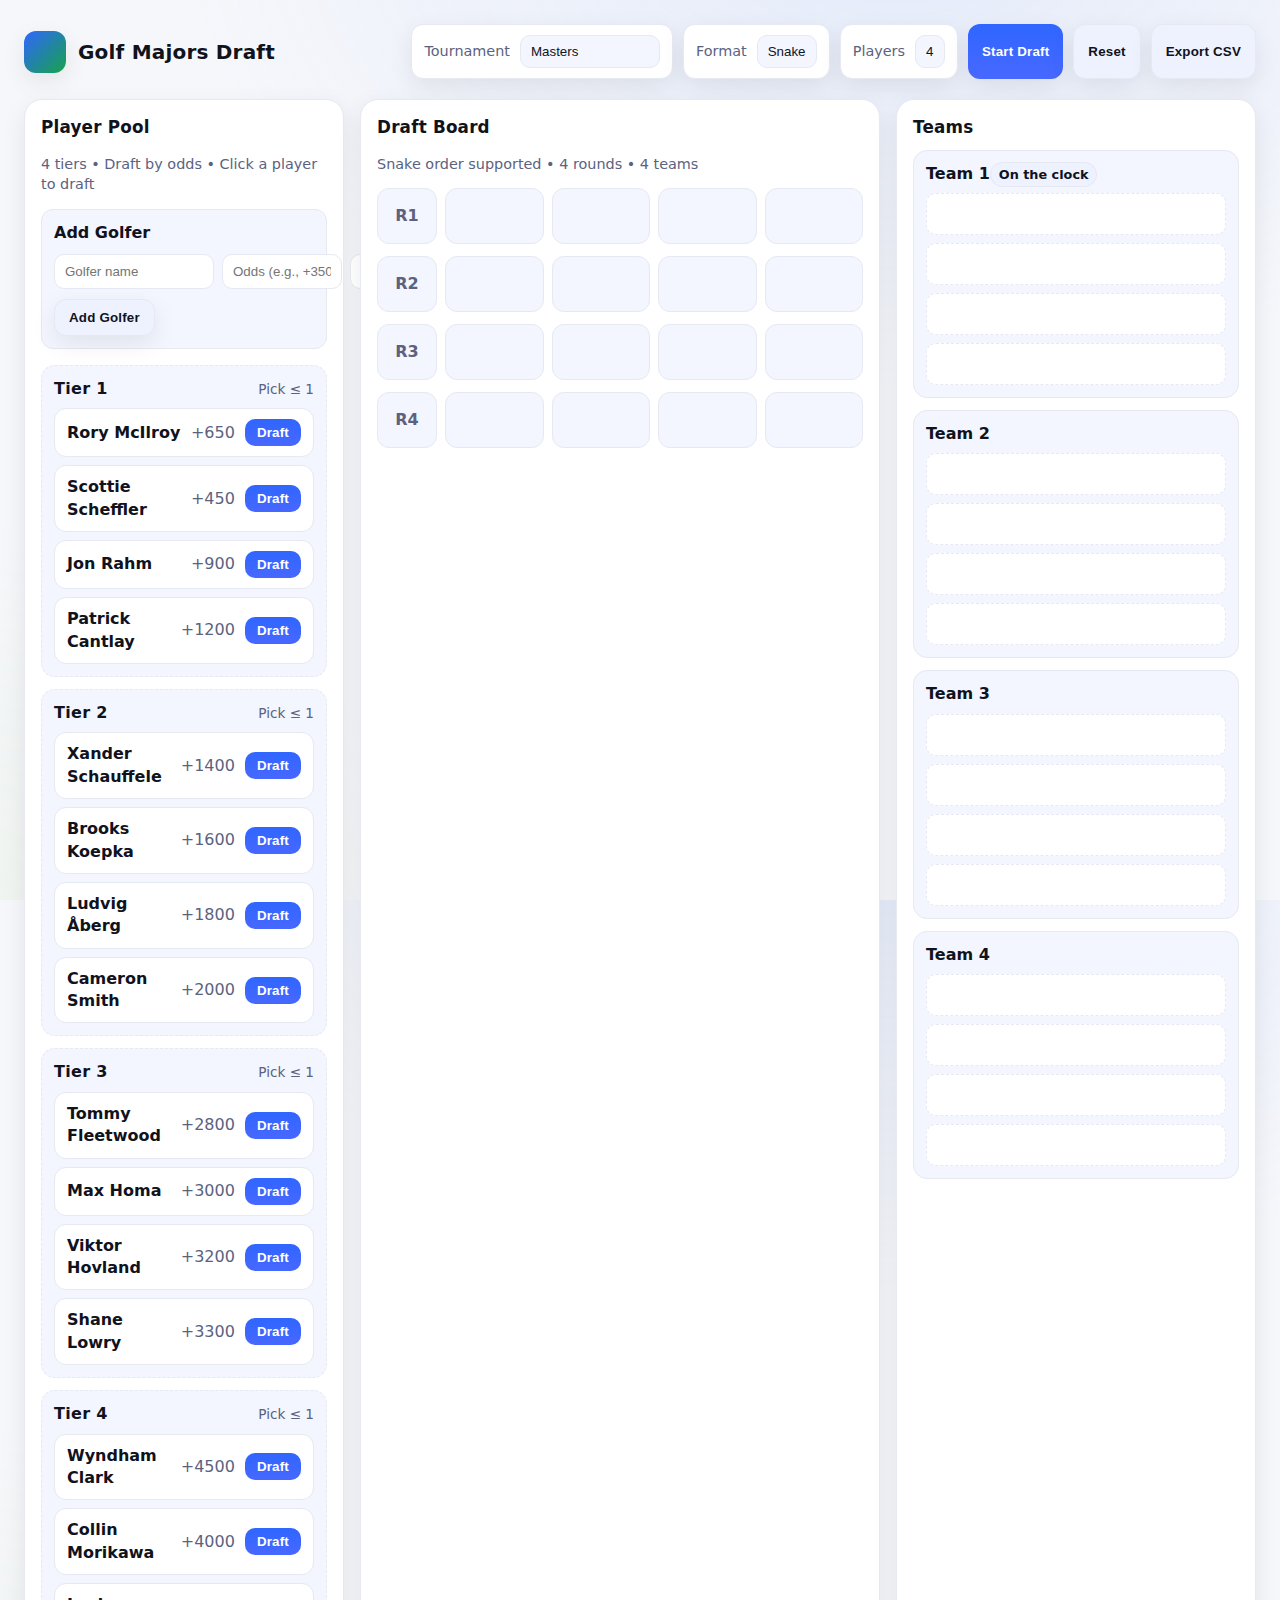
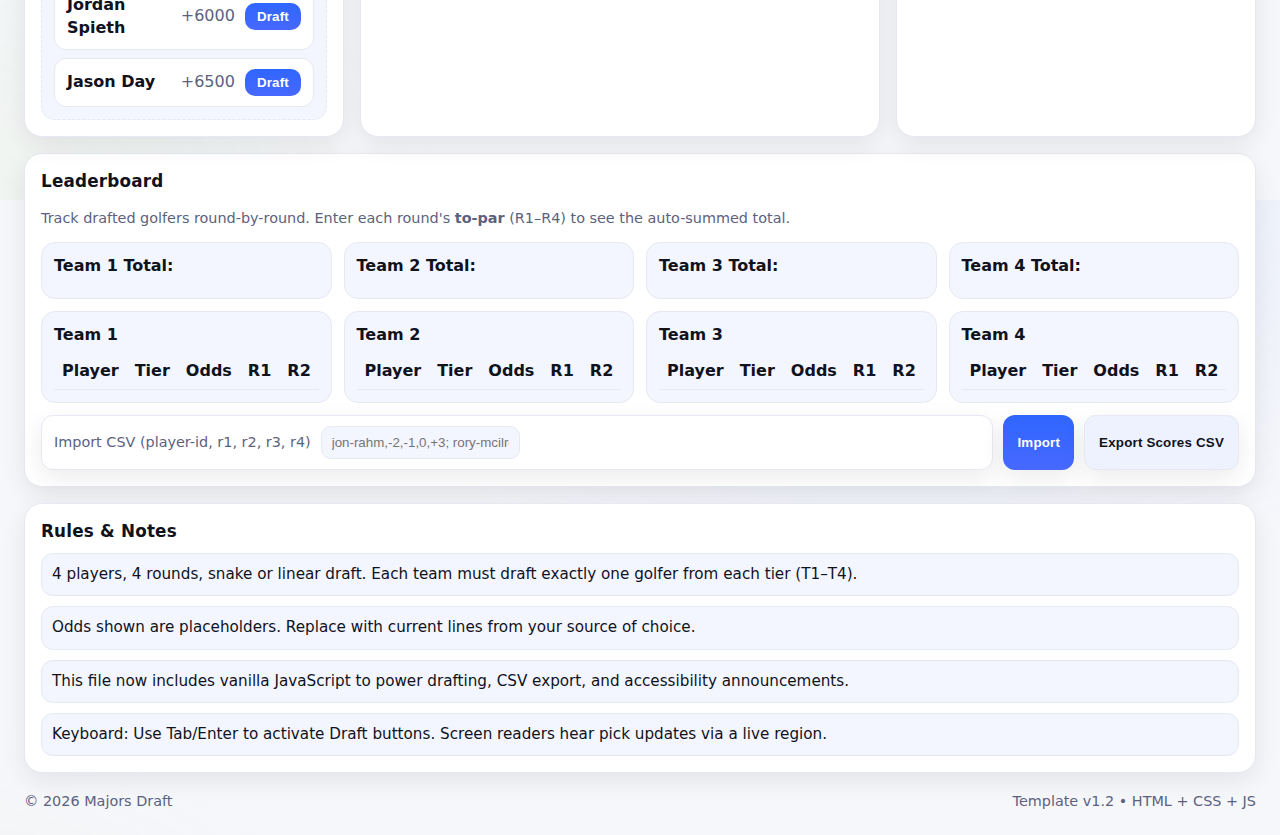
<file: Golf_Doc.html>
<!DOCTYPE html>
<html lang="en">
<head>
  <meta charset="utf-8" />
  <meta name="viewport" content="width=device-width, initial-scale=1" />
  <title>Golf Majors Draft</title>
  <style>
    /* ===== CSS Variables ===== */
    :root {
      --bg: #0b1020;
      --panel: #121733;
      --panel-2: #0f1430;
      --text: #f2f4ff;
      --muted: #a9b1d6;
      --accent: #7aa2f7;
      --accent-2: #9ece6a;
      --danger: #f7768e;
      --warning: #e0af68;
      --border: #232a4d;
      --chip: #1c2246;
      --shadow: 0 10px 30px rgba(0,0,0,.35);
      --radius: 18px;
    }
    @media (prefers-color-scheme: light) {
      :root{
        --bg:#f6f7fb; --panel:#ffffff; --panel-2:#f3f5ff; --text:#10121c; --muted:#5b6280; --accent:#2f66ff; --accent-2:#16a34a; --danger:#dc2626; --warning:#b45309; --border:#e6e8f2; --chip:#eef2ff; --shadow:0 8px 24px rgba(0,0,0,.08)
      }
    }

    /* ===== Base ===== */
    * { box-sizing: border-box; }
    html, body { height: 100%; }
    body {
      margin: 0;
      font-family: ui-sans-serif, system-ui, -apple-system, Segoe UI, Roboto, Helvetica, Arial, "Apple Color Emoji", "Segoe UI Emoji";
      background: radial-gradient(1200px 800px at 70% -10%, rgba(122,162,247,.15), transparent 60%),
                  radial-gradient(1000px 800px at -10% 110%, rgba(158,206,106,.10), transparent 60%),
                  var(--bg);
      color: var(--text);
      line-height: 1.4;
    }
    a { color: var(--accent); text-decoration: none; }

    /* ===== Layout ===== */
    .shell { max-width: 1280px; margin: 0 auto; padding: 24px; }
    header.topbar {
      display:flex; gap:16px; align-items:center; justify-content:space-between;
      margin-bottom: 20px;
    }
    .brand { display:flex; align-items:center; gap:12px; }
    .logo {
      width: 42px; height: 42px; border-radius: 12px;
      background: linear-gradient(135deg, var(--accent), var(--accent-2));
      box-shadow: var(--shadow);
    }
    .brand h1 { font-size: 1.25rem; margin:0; letter-spacing:.2px; }

    .controls { display:flex; flex-wrap:wrap; gap:10px; }
    .control {
      background: var(--panel);
      border: 1px solid var(--border);
      border-radius: 12px;
      padding: 10px 12px;
      display:flex; align-items:center; gap:10px;
      box-shadow: var(--shadow);
    }
    .control label { font-size:.9rem; color: var(--muted); }
    .control select, .control input[type="text"], .control input[type="number"] {
      appearance: none;
      background: var(--panel-2);
      color: var(--text);
      border: 1px solid var(--border);
      border-radius: 10px;
      padding: 8px 10px;
    }
    .button {
      background: linear-gradient(180deg, var(--accent), #4768ff);
      border: none; color: white; padding: 10px 14px; border-radius: 12px; cursor: pointer;
      font-weight: 600; letter-spacing:.2px; box-shadow: var(--shadow);
    }
    .button.secondary { background: var(--chip); color: var(--text); border:1px solid var(--border); }

    /* ===== Grid ===== */
    .grid {
      display:grid;
      grid-template-columns: 320px 1fr 360px;
      gap: 16px;
    }

    /* ===== Panels ===== */
    .card {
      background: var(--panel);
      border: 1px solid var(--border);
      border-radius: var(--radius);
      box-shadow: var(--shadow);
      padding: 16px;
    }
    .card h2 { margin: 0 0 10px; font-size: 1.05rem; letter-spacing:.2px; }
    .subtle { color: var(--muted); font-size:.9rem; }

    /* ===== Tiers / Player List ===== */
    .tiers { display: grid; gap: 12px; }
    .tier { background: var(--panel-2); border:1px dashed var(--border); border-radius: 14px; padding: 12px; }
    .tier-header { display:flex; align-items:center; justify-content:space-between; margin-bottom:8px; }
    .tier-label { font-weight:700; letter-spacing:.3px; }
    .tier-limit { font-size:.85rem; color:var(--muted); }

    .players { display:grid; gap:8px; }
    .player {
      display:grid; grid-template-columns: 1fr auto auto; gap:10px; align-items:center;
      background: linear-gradient(0deg, rgba(255,255,255,.02), rgba(255,255,255,.02)), var(--panel);
      border:1px solid var(--border); border-radius: 12px; padding:10px 12px;
    }
    .player .name { font-weight:600; }
    .player .odds { font-variant-numeric: tabular-nums; color: var(--muted); }
    .player .actions { display:flex; gap:8px; }
    .chip { background: var(--chip); border:1px solid var(--border); padding:4px 8px; border-radius:999px; font-size:.8rem; }
    .draft-btn {
      border: none;
      background: linear-gradient(180deg, var(--accent), #4768ff);
      color: #fff;
      padding:6px 12px;
      border-radius:10px;
      cursor:pointer;
      font-weight:600;
      letter-spacing:.2px;
    }
    .draft-btn[disabled] { opacity:.5; cursor:not-allowed; }

    /* ===== Draft Board ===== */
    .board { display:grid; gap: 12px; }
    .round-row { display:grid; grid-template-columns: 60px repeat(var(--team-count, 4), 1fr); gap:8px; align-items:stretch; }
    .round-row .cell { background: var(--panel-2); border:1px solid var(--border); border-radius:12px; padding:10px; min-height:56px; }
    .round-row .round { display:flex; align-items:center; justify-content:center; font-weight:700; color: var(--muted); }

    /* ===== Team Columns ===== */
    .teams { display:grid; gap: 12px; grid-template-columns: repeat(auto-fit, minmax(220px, 1fr)); }
    .team { background: var(--panel-2); border:1px solid var(--border); border-radius:14px; padding:12px; }
    .team h3 { margin:0 0 8px; font-size:1rem; }
    .slot { background: var(--panel); border:1px dashed var(--border); border-radius:10px; padding:8px; min-height:42px; display:flex; align-items:center; justify-content:space-between; gap:10px; }
    .slot + .slot { margin-top:8px; }

    /* ===== Leaderboard Tables ===== */
    .team-leaderboards { display:grid; gap:12px; grid-template-columns: repeat(auto-fit, minmax(240px, 1fr)); }
    .team-board { background: var(--panel-2); border:1px solid var(--border); border-radius:14px; padding:12px; display:flex; flex-direction:column; gap:8px; }
    .team-board__title { margin:0; font-size:1rem; }
    .team-board__table { overflow:auto; }
    .leaderboard-table { width:100%; border-collapse:collapse; }
    .leaderboard-table th,
    .leaderboard-table td { text-align:left; padding:6px 8px; border-bottom:1px solid var(--border); }
    .leaderboard-table tbody tr:last-child td { border-bottom:none; }
    .leaderboard-table input[type="number"] { width:70px; }

    /* ===== Sidebar ===== */
    .rules { display:grid; gap:10px; }
    .rule { background: var(--panel-2); border:1px solid var(--border); border-radius:12px; padding:10px; font-size:.95rem; }

    /* ===== Add Player Form ===== */
    .add-player-form {
      display:grid;
      gap:10px;
      margin-bottom:16px;
      background: var(--panel-2);
      border:1px solid var(--border);
      border-radius:12px;
      padding:12px;
    }
    .add-player-form h3 { margin:0; font-size:1rem; }
    .add-player-fields {
      display:grid;
      grid-template-columns: minmax(160px, 1fr) 120px 100px;
      gap:8px;
    }
    .add-player-fields input,
    .add-player-fields select {
      width:100%;
      padding:8px 10px;
      border-radius:10px;
      border:1px solid var(--border);
      background: var(--panel);
      color: var(--text);
    }
    .add-player-form button {
      justify-self:start;
    }
    @media (max-width: 600px) {
      .add-player-fields { grid-template-columns: 1fr; }
    }

    /* ===== Footer ===== */
    footer { margin-top: 18px; display:flex; justify-content:space-between; align-items:center; color: var(--muted); font-size:.9rem; }

    /* ===== Responsive ===== */
    @media (max-width: 1100px) { .grid { grid-template-columns: 1fr; } }
    @media (max-width: 700px) {
      .teams { grid-template-columns: 1fr 1fr; }
      .round-row { grid-template-columns: 40px repeat(var(--team-count, 4), 1fr); }
    }
  </style>
</head>
<body>
  <div class="shell">
    <!-- ===== Topbar ===== -->
    <header class="topbar" role="banner">
      <div class="brand" aria-label="Site brand">
        <div class="logo" aria-hidden="true"></div>
        <h1>Golf Majors Draft</h1>
      </div>
      <div class="controls" role="group" aria-label="Draft Controls">
        <div class="control">
          <label for="tournament">Tournament</label>
          <select id="tournament" name="tournament" data-hook="tournament-select">
            <option>Masters</option>
            <option>PGA Championship</option>
            <option>U.S. Open</option>
            <option>The Open</option>
          </select>
        </div>
        <div class="control">
          <label for="format">Format</label>
          <select id="format" name="format" data-hook="format-select">
            <option>Snake</option>
            <option>Linear</option>
          </select>
        </div>
        <div class="control">
          <label for="players">Players</label>
          <select id="players" name="players" data-hook="players-select">
            <option value="2">2</option>
            <option value="3">3</option>
            <option value="4" selected>4</option>
          </select>
        </div>
        <button class="button" data-action="start-draft" aria-label="Start Draft">Start Draft</button>
        <button class="button secondary" data-action="reset" aria-label="Reset Board">Reset</button>
        <button class="button secondary" data-action="export" aria-label="Export CSV">Export CSV</button>
      </div>
    </header>

    <!-- ===== Main Grid ===== -->
    <section class="grid" role="main">
      <!-- Left: Tiers / Player Pool -->
      <aside class="card" aria-label="Player Pool">
        <h2>Player Pool</h2>
        <p class="subtle">4 tiers • Draft by odds • Click a player to draft</p>

        <form id="add-player-form" class="add-player-form" autocomplete="off">
          <h3>Add Golfer</h3>
          <div class="add-player-fields">
            <input id="new-player-name" name="name" type="text" placeholder="Golfer name" aria-label="Golfer name" required />
            <input id="new-player-odds" name="odds" type="text" placeholder="Odds (e.g., +3500)" aria-label="Golfer odds" required />
            <select id="new-player-tier" name="tier" aria-label="Tier" required>
              <option value="1">Tier 1</option>
              <option value="2">Tier 2</option>
              <option value="3">Tier 3</option>
              <option value="4">Tier 4</option>
            </select>
          </div>
          <button type="submit" class="button secondary" data-action="add-player">Add Golfer</button>
        </form>

        <div class="tiers" id="tiers">
          <!-- Tier 1 -->
          <div class="tier" data-tier="1">
            <div class="tier-header">
              <span class="tier-label">Tier 1</span>
              <span class="tier-limit">Pick ≤ 1</span>
            </div>
            <div class="players" role="list">
              <div class="player" role="listitem" data-player-id="rory-mcilroy" data-odds="+650" data-tier="1">
                <span class="name">Rory McIlroy</span>
                <span class="odds">+650</span>
                <div class="actions"><button class="draft-btn" data-action="draft">Draft</button></div>
              </div>
              <div class="player" role="listitem" data-player-id="scottie-scheffler" data-odds="+450" data-tier="1">
                <span class="name">Scottie Scheffler</span>
                <span class="odds">+450</span>
                <div class="actions"><button class="draft-btn" data-action="draft">Draft</button></div>
              </div>
              <div class="player" role="listitem" data-player-id="jon-rahm" data-odds="+900" data-tier="1">
                <span class="name">Jon Rahm</span>
                <span class="odds">+900</span>
                <div class="actions"><button class="draft-btn" data-action="draft">Draft</button></div>
              </div>
              <div class="player" role="listitem" data-player-id="patrick-cantlay" data-odds="+1200" data-tier="1">
                <span class="name">Patrick Cantlay</span>
                <span class="odds">+1200</span>
                <div class="actions"><button class="draft-btn" data-action="draft">Draft</button></div>
              </div>
            </div>
          </div>

          <!-- Tier 2 -->
          <div class="tier" data-tier="2">
            <div class="tier-header">
              <span class="tier-label">Tier 2</span>
              <span class="tier-limit">Pick ≤ 1</span>
            </div>
            <div class="players" role="list">
              <div class="player" role="listitem" data-player-id="xander-schauffele" data-odds="+1400" data-tier="2">
                <span class="name">Xander Schauffele</span>
                <span class="odds">+1400</span>
                <div class="actions"><button class="draft-btn" data-action="draft">Draft</button></div>
              </div>
              <div class="player" role="listitem" data-player-id="brooks-koepka" data-odds="+1600" data-tier="2">
                <span class="name">Brooks Koepka</span>
                <span class="odds">+1600</span>
                <div class="actions"><button class="draft-btn" data-action="draft">Draft</button></div>
              </div>
              <div class="player" role="listitem" data-player-id="ludvig-aberg" data-odds="+1800" data-tier="2">
                <span class="name">Ludvig Åberg</span>
                <span class="odds">+1800</span>
                <div class="actions"><button class="draft-btn" data-action="draft">Draft</button></div>
              </div>
              <div class="player" role="listitem" data-player-id="cameron-smith" data-odds="+2000" data-tier="2">
                <span class="name">Cameron Smith</span>
                <span class="odds">+2000</span>
                <div class="actions"><button class="draft-btn" data-action="draft">Draft</button></div>
              </div>
            </div>
          </div>

          <!-- Tier 3 -->
          <div class="tier" data-tier="3">
            <div class="tier-header">
              <span class="tier-label">Tier 3</span>
              <span class="tier-limit">Pick ≤ 1</span>
            </div>
            <div class="players" role="list">
              <div class="player" role="listitem" data-player-id="tommy-fleetwood" data-odds="+2800" data-tier="3">
                <span class="name">Tommy Fleetwood</span>
                <span class="odds">+2800</span>
                <div class="actions"><button class="draft-btn" data-action="draft">Draft</button></div>
              </div>
              <div class="player" role="listitem" data-player-id="max-homa" data-odds="+3000" data-tier="3">
                <span class="name">Max Homa</span>
                <span class="odds">+3000</span>
                <div class="actions"><button class="draft-btn" data-action="draft">Draft</button></div>
              </div>
              <div class="player" role="listitem" data-player-id="viktor-hovland" data-odds="+3200" data-tier="3">
                <span class="name">Viktor Hovland</span>
                <span class="odds">+3200</span>
                <div class="actions"><button class="draft-btn" data-action="draft">Draft</button></div>
              </div>
              <div class="player" role="listitem" data-player-id="shane-lowry" data-odds="+3300" data-tier="3">
                <span class="name">Shane Lowry</span>
                <span class="odds">+3300</span>
                <div class="actions"><button class="draft-btn" data-action="draft">Draft</button></div>
              </div>
            </div>
          </div>

          <!-- Tier 4 -->
          <div class="tier" data-tier="4">
            <div class="tier-header">
              <span class="tier-label">Tier 4</span>
              <span class="tier-limit">Pick ≤ 1</span>
            </div>
            <div class="players" role="list">
              <div class="player" role="listitem" data-player-id="wyndham-clark" data-odds="+4500" data-tier="4">
                <span class="name">Wyndham Clark</span>
                <span class="odds">+4500</span>
                <div class="actions"><button class="draft-btn" data-action="draft">Draft</button></div>
              </div>
              <div class="player" role="listitem" data-player-id="collin-morikawa" data-odds="+4000" data-tier="4">
                <span class="name">Collin Morikawa</span>
                <span class="odds">+4000</span>
                <div class="actions"><button class="draft-btn" data-action="draft">Draft</button></div>
              </div>
              <div class="player" role="listitem" data-player-id="jordan-spieth" data-odds="+6000" data-tier="4">
                <span class="name">Jordan Spieth</span>
                <span class="odds">+6000</span>
                <div class="actions"><button class="draft-btn" data-action="draft">Draft</button></div>
              </div>
              <div class="player" role="listitem" data-player-id="jason-day" data-odds="+6500" data-tier="4">
                <span class="name">Jason Day</span>
                <span class="odds">+6500</span>
                <div class="actions"><button class="draft-btn" data-action="draft">Draft</button></div>
              </div>
            </div>
          </div>
        </div>
      </aside>

      <!-- Middle: Draft Board -->
      <section class="card" aria-label="Draft Board">
        <h2>Draft Board</h2>
        <p class="subtle">Snake order supported • 4 rounds • 4 teams</p>
        <div class="board" id="draft-board">
          <!-- Board is rebuilt by JS on start/reset to guarantee correct order. -->
        </div>
      </section>

      <!-- Right: Teams / Rosters -->
      <aside class="card" aria-label="Teams">
        <h2>Teams</h2>
        <div class="teams" id="teams"></div>
      </aside>
    </section>

    <!-- Leaderboard & Live Scoring -->
    <section class="card" aria-label="Leaderboard" style="margin-top:16px">
      <h2>Leaderboard</h2>
      <p class="subtle">Track drafted golfers round-by-round. Enter each round's <strong>to-par</strong> (R1–R4) to see the auto-summed total.</p>

      <div id="team-totals" class="teams" style="margin-bottom:12px"></div>

      <div id="team-leaderboards" class="team-leaderboards"></div>

      <div class="controls" style="margin-top:12px">
        <div class="control" style="flex:1 1 320px">
          <label for="scores-csv">Import CSV (player-id, r1, r2, r3, r4)</label>
          <input id="scores-csv" type="text" placeholder="jon-rahm,-2,-1,0,+3; rory-mcilroy,-1,0,-2,+1" />
        </div>
        <button class="button" data-action="import-scores">Import</button>
        <button class="button secondary" data-action="export-scores">Export Scores CSV</button>
      </div>
    </section>

    <!-- Rules & Notes -->
    <section class="card" style="margin-top:16px" aria-label="Rules and Notes">
      <h2>Rules & Notes</h2>
      <div class="rules">
        <div class="rule">4 players, 4 rounds, snake or linear draft. Each team must draft exactly one golfer from each tier (T1–T4).</div>
        <div class="rule">Odds shown are placeholders. Replace with current lines from your source of choice.</div>
        <div class="rule">This file now includes vanilla JavaScript to power drafting, CSV export, and accessibility announcements.</div>
        <div class="rule">Keyboard: Use Tab/Enter to activate Draft buttons. Screen readers hear pick updates via a live region.</div>
      </div>
    </section>

    <footer>
      <div>© <span id="year"></span> Majors Draft</div>
      <div class="subtle">Template v1.2 • HTML + CSS + JS</div>
    </footer>
  </div>

  <!-- Draft Logic (Vanilla JS) -->
  <script>
    (() => {
      const qs = (s, r = document) => r.querySelector(s);
      const qsa = (s, r = document) => Array.from(r.querySelectorAll(s));

      const el = (tag, attrs = {}, children = []) => {
        const node = document.createElement(tag);
        Object.entries(attrs).forEach(([k, v]) => {
          if (k === 'class') node.className = v;
          else if (k === 'text') node.textContent = v;
          else node.setAttribute(k, v);
        });
        children.forEach(c => node.appendChild(c));
        return node;
      };

      const state = {
        teamCount: 4,
        teams: [],
        rounds: 4,
        currentPick: 0,
        pickOrder: [], // array of team numbers per pick
        draftedPlayers: new Set(),
        format: 'Snake',
        isActive: false,
        scores: {}
      };

      // ===== Helpers =====
      function renderPar(n) {
        if (n === 0) return 'E';
        return n > 0 ? `+${n}` : `${n}`;
      }

      function ensureScoreEntry(id) {
        if (!id) return [0,0,0,0];
        const existing = state.scores[id];
        if (Array.isArray(existing)) {
          while (existing.length < 4) existing.push(0);
          return existing;
        }
        const arr = [0,0,0,0];
        if (typeof existing === 'number') {
          arr[0] = existing;
        }
        state.scores[id] = arr;
        return arr;
      }

      function getRoundScores(id) {
        const arr = ensureScoreEntry(id);
        return arr.slice(0,4);
      }

      function setRoundScore(id, roundIdx, value) {
        const arr = ensureScoreEntry(id);
        const num = Number(value);
        arr[roundIdx] = isNaN(num) ? 0 : num;
      }

      function getScoreFor(id) {
        return getRoundScores(id).reduce((sum, val) => sum + (Number(val) || 0), 0);
      }
      function buildRoundOrder(format, roundIdx) {
        const forward = state.teams.slice();
        if (format === 'Snake') {
          return (roundIdx % 2 === 1) ? forward.slice().reverse() : forward;
        }
        return forward;
      }

      function computePickOrder(format) {
        const order = [];
        for (let r = 0; r < state.rounds; r++) {
          const seq = buildRoundOrder(format, r);
          order.push(...seq);
        }
        return order;
      }

      function findTeamName(teamNum) {
        const h = qs(`.team[data-team="${teamNum}"] h3`);
        return (h && h.childNodes[0] ? h.childNodes[0].textContent : `Team ${teamNum}`).trim();
      }

      function renderTeamsCard() {
        const wrap = qs('#teams');
        if (!wrap) return;
        wrap.innerHTML = '';
        state.teams.forEach(teamNum => {
          const team = el('div', { class: 'team', 'data-team': String(teamNum) });
          const title = el('h3', { text: `Team ${teamNum}` });
          team.appendChild(title);
          for (let tier = 1; tier <= 4; tier++) {
            team.appendChild(el('div', { class: 'slot', 'data-tier': String(tier) }));
          }
          wrap.appendChild(team);
        });
      }

      function renderTeamTotals() {
        const wrap = qs('#team-totals');
        if (!wrap) return;
        wrap.innerHTML = '';
        state.teams.forEach(teamNum => {
          const block = el('div', { class: 'team', 'data-team-total': String(teamNum) });
          const header = el('h3');
          header.appendChild(document.createTextNode(`${findTeamName(teamNum)} Total: `));
          header.appendChild(el('span', { class: 'chip', 'data-team-score': String(teamNum), text: 'E' }));
          block.appendChild(header);
          wrap.appendChild(block);
        });
      }

      function renderLeaderboards() {
        const wrap = qs('#team-leaderboards');
        if (!wrap) return;
        wrap.innerHTML = '';
        state.teams.forEach(teamNum => {
          const board = el('div', { class: 'team-board', 'data-team': String(teamNum) });
          board.appendChild(el('h3', { class: 'team-board__title', text: findTeamName(teamNum) }));
          const tableWrap = el('div', { class: 'team-board__table' });
          const table = el('table', { class: 'leaderboard-table', 'data-team': String(teamNum), 'aria-label': `Team ${teamNum} leaderboard` });
          const thead = el('thead');
          const headerRow = el('tr');
          ['Player', 'Tier', 'Odds', 'R1', 'R2', 'R3', 'R4', 'Total'].forEach(lbl => headerRow.appendChild(el('th', { text: lbl })));
          thead.appendChild(headerRow);
          table.appendChild(thead);
          table.appendChild(el('tbody'));
          tableWrap.appendChild(table);
          board.appendChild(tableWrap);
          wrap.appendChild(board);
        });
      }

      function slugify(text) {
        return (text || '')
          .toLowerCase()
          .trim()
          .replace(/[^a-z0-9]+/g, '-')
          .replace(/^-+|-+$/g, '') || 'golfer';
      }

      function ensureUniquePlayerId(base) {
        const safeBase = base || 'golfer';
        let candidate = safeBase;
        let counter = 1;
        while (qs(`.player[data-player-id="${candidate}"]`)) {
          candidate = `${safeBase}-${counter}`;
          counter += 1;
        }
        return candidate;
      }

      function createPlayerCard({ id, name, odds, tier }) {
        return el('div', {
          class: 'player',
          role: 'listitem',
          'data-player-id': id,
          'data-odds': odds,
          'data-tier': String(tier)
        }, [
          el('span', { class: 'name', text: name }),
          el('span', { class: 'odds', text: odds }),
          el('div', { class: 'actions' }, [
            el('button', { class: 'draft-btn', 'data-action': 'draft', type: 'button', text: 'Draft' })
          ])
        ]);
      }

      function addPlayerToTier({ name, odds, tier }) {
        const playersWrap = qs(`.tier[data-tier="${tier}"] .players`);
        if (!playersWrap) {
          announce('Tier not found.');
          return null;
        }
        const baseId = slugify(name);
        const id = ensureUniquePlayerId(baseId);
        const card = createPlayerCard({ id, name, odds, tier });
        playersWrap.appendChild(card);
        announce(`${name} added to Tier ${tier}.`);
        return card;
      }

      function rebuildTeamSections() {
        renderTeamsCard();
        renderTeamTotals();
        renderLeaderboards();
        syncLeaderboardTitles();
      }

      function clearLeaderboard() {
        qsa('#team-leaderboards tbody').forEach(tb => tb.innerHTML = '');
      }

      function resetTeamTotals() {
        qsa('[data-team-score]').forEach(chip => { chip.textContent = 'E'; });
      }

      function setTeamCount(count) {
        const n = Math.max(2, Math.min(Number(count) || state.teamCount, 4));
        state.teamCount = n;
        state.teams = Array.from({ length: n }, (_, idx) => idx + 1);
        rebuildTeamSections();
      }

      function handleTeamCountChange(count, { silent = false } = {}) {
        const previous = state.teamCount;
        setTeamCount(count);
        resetBoard({ silent: true });
        const playersSelect = qs('[data-hook="players-select"]');
        if (playersSelect) {
          const desired = String(state.teamCount);
          if (playersSelect.value !== desired) playersSelect.value = desired;
        }
        if (!silent && state.teamCount !== previous) {
          announce(`Team count set to ${state.teamCount}. Choose Start Draft to begin.`);
        }
      }

      function syncLeaderboardTitles() {
        qsa('#team-leaderboards .team-board').forEach(board => {
          const teamNum = Number(board.getAttribute('data-team'));
          if (!teamNum) return;
          const name = findTeamName(teamNum);
          const title = board.querySelector('.team-board__title');
          if (title) title.textContent = name;
          const table = board.querySelector('.leaderboard-table');
          if (table) table.setAttribute('aria-label', `${name} leaderboard`);
          const totalHeader = qs(`#team-totals [data-team-total="${teamNum}"] h3`);
          if (totalHeader) {
            const chip = totalHeader.querySelector('.chip');
            totalHeader.textContent = `${name} Total: `;
            if (chip) totalHeader.appendChild(chip);
          }
        });
      }

      function recomputeTeamTotals() {
        state.teams.forEach(teamNum => {
            let sum = 0;
            qsa(`.team[data-team="${teamNum}"] .slot`).forEach(slot => {
            const pid = slot.getAttribute('data-player-id');
            if (pid) sum += getScoreFor(pid);
            });
            const badge = qs(`[data-team-score="${teamNum}"]`);
            if (badge) badge.textContent = renderPar(sum);
        });
      }

      function upsertLeaderboardRow({ teamNum, id, name, tier, odds }) {
        const board = qs(`#team-leaderboards .team-board[data-team="${teamNum}"]`);
        if (!board) return;
        const title = board.querySelector('.team-board__title');
        if (title) title.textContent = findTeamName(teamNum);
        const tbody = board.querySelector('tbody');
        if (!tbody) return;

        const existing = qs(`#team-leaderboards tr[data-player-id="${id}"]`);
        if (existing) {
            const host = existing.closest('tbody');
            if (host && host !== tbody) existing.remove();
        }

        const rounds = getRoundScores(id);

        let row = qs(`tr[data-player-id="${id}"]`, tbody);
        if (!row) {
            row = el('tr', { 'data-player-id': id });
            row.appendChild(el('td', { text: name }));
            row.appendChild(el('td', { text: String(tier) }));
            row.appendChild(el('td', { text: odds }));
            rounds.forEach((val, idx) => {
            const scoreCell = el('td');
            const inp = el('input', { type: 'number', value: String(val), 'data-round': String(idx) });
            inp.addEventListener('input', () => {
                const num = Number(inp.value || 0);
                setRoundScore(id, idx, isNaN(num) ? 0 : num);
                updateTotalCell(row, id);
                updateSlotChips(id);
                recomputeTeamTotals();
            });
            scoreCell.appendChild(inp);
            row.appendChild(scoreCell);
            });
            const totalCell = el('td', { class: 'total-cell', text: renderPar(getScoreFor(id)) });
            row.appendChild(totalCell);
            tbody.appendChild(row);
        } else {
            // update teamName (if user renames later), odds, etc.
            if (title) title.textContent = findTeamName(teamNum);
            row.children[0].textContent = name;
            row.children[1].textContent = String(tier);
            row.children[2].textContent = odds;
            rounds.forEach((val, idx) => {
            const inp = row.children[3 + idx]?.querySelector('input');
            if (inp) inp.value = String(val);
            });
            updateTotalCell(row, id);
        }
      }

      function updateTotalCell(row, playerId) {
        const total = renderPar(getScoreFor(playerId));
        const cell = row.querySelector('.total-cell');
        if (cell) cell.textContent = total;
      }

      function updateSlotChips(playerId) {
        const val = renderPar(getScoreFor(playerId));
        // update roster slot chip
        qsa(`.slot[data-player-id="${playerId}"] .chip`).forEach(ch => ch.textContent = val);
      }

      function buildBoard(format) {
        const board = qs('#draft-board');
        if (!board) return;
        board.style.setProperty('--team-count', String(state.teamCount));
        board.innerHTML = '';
        for (let r = 1; r <= state.rounds; r++) {
          const seq = buildRoundOrder(format, r - 1);
          const row = el('div', { class: 'round-row', 'data-round': String(r) });
          row.appendChild(el('div', { class: 'cell round', text: `R${r}` }));
          seq.forEach(teamNum => {
            row.appendChild(el('div', { class: 'cell', 'data-team': String(teamNum), 'data-slot': String(r) }));
          });
          board.appendChild(row);
        }
      }

      function clearTeams() {
        qsa('.team .slot').forEach(s => {
          s.innerHTML = '';
          s.removeAttribute('data-player-id');
        });
        qsa('.team h3').forEach(h => {
          const chip = h.querySelector('.chip');
          if (chip) chip.remove();
        });
      }

      function clearPlayerPool() {
        qsa('.player').forEach(p => {
          p.classList.remove('drafted');
          const btn = p.querySelector('.draft-btn');
          if (btn) btn.disabled = false;
        });
      }

      function resetBoard({ silent = false } = {}) {
        state.currentPick = 0;
        state.draftedPlayers.clear();
        state.pickOrder = computePickOrder(state.format);
        state.isActive = false;
        state.scores = {};
        buildBoard(state.format);
        clearTeams();
        clearPlayerPool();
        clearLeaderboard();
        resetTeamTotals();
        updateOnClock();
        if (!silent) announce('Draft reset. Choose Start Draft to begin.');
      }

      function startDraft() {
        state.format = qs('[data-hook="format-select"]').value;
        state.currentPick = 0;
        state.draftedPlayers.clear();
        buildBoard(state.format);
        state.pickOrder = computePickOrder(state.format);
        state.isActive = true;
        updateOnClock();
        announce(`${state.format} draft started. Team ${currentTeam()} is on the clock.`);
      }

      function currentTeam() { return state.pickOrder[state.currentPick] || 1; }
      function currentRound() { return Math.floor(state.currentPick / state.teams.length) + 1; }

      function updateOnClock() {
        qsa('.team h3').forEach(h => { const chip = h.querySelector('.chip'); if (chip) chip.remove(); });
        syncLeaderboardTitles();
        if (!state.isActive) return;
        const teamNum = currentTeam();
        const header = qs(`.team[data-team="${teamNum}"] h3`);
        if (header) header.appendChild(el('span', { class: 'chip', text: 'On the clock' }));
      }

      function teamHasTierFilled(teamNum, tier) {
        const slot = qs(`.team[data-team="${teamNum}"] .slot[data-tier="${tier}"]`);
        return slot && slot.textContent.trim().length > 0;
      }

      function fillTeamSlot(teamNum, tier, name, odds, id) {
        const slot = qs(`.team[data-team="${teamNum}"] .slot[data-tier="${tier}"]`);
        if (!slot) return false;
        slot.innerHTML = '';
        if (id) slot.setAttribute('data-player-id', id);
        const left = el('div', {}, [
            el('div', { class: 'name', text: name }),
            el('div', { class: 'subtle', text: `Tier ${tier} • ${odds}` })
        ]);
        const right = el('span', { class: 'chip', text: renderPar(getScoreFor(id)) });
        slot.appendChild(left);
        slot.appendChild(right);
        return true;
      }

      function fillBoardCell(round, teamNum, name, odds, tier, id) {
        const row = qs(`.round-row[data-round="${round}"]`);
        if (!row) return false;
        const cell = qsa('.cell', row).find(c =>
            c.getAttribute('data-team') === String(teamNum) &&
            c.getAttribute('data-slot') === String(round)
        );
        if (!cell) return false;
        cell.innerHTML = '';
        const wrap = el('div', {}, [
            el('div', { class: 'name', text: name }),
            el('div', { class: 'subtle', text: `${odds} • Tier ${tier}` })
        ]);
        cell.appendChild(wrap);
        if (id) cell.setAttribute('data-player-id', id);
        return true;
      }

      function disablePlayerEl(playerEl) {
        playerEl.classList.add('drafted');
        const btn = playerEl.querySelector('.draft-btn');
        if (btn) btn.disabled = true;
      }

      function announce(msg) {
        let live = qs('#live-region');
        if (!live) {
          live = el('div', { id: 'live-region', style: 'position:absolute;left:-9999px;top:auto;width:1px;height:1px;overflow:hidden;', role: 'status', 'aria-live': 'polite' });
          document.body.appendChild(live);
        }
        live.textContent = msg;
      }

      function finishDraft() {
        state.isActive = false;
        updateOnClock();
        announce('Draft complete.');
      }

      function handleDraftClick(playerEl) {
        if (!state.isActive) { announce('Start the draft first.'); return; }
        const id = playerEl.getAttribute('data-player-id');
        const tier = Number(playerEl.getAttribute('data-tier'));
        const odds = playerEl.getAttribute('data-odds');
        const name = playerEl.querySelector('.name')?.textContent?.trim() || 'Player';

        if (state.draftedPlayers.has(id)) { announce(`${name} already drafted.`); return; }

        const teamNum = currentTeam();
        const round = currentRound();

        if (teamHasTierFilled(teamNum, tier)) { announce(`Team ${teamNum} already has a Tier ${tier} pick.`); return; }

        const ok1 = fillTeamSlot(teamNum, tier, name, odds, id);
        const ok2 = fillBoardCell(round, teamNum, name, odds, tier, id);
        if (!(ok1 && ok2)) { announce('Could not place pick.'); return; }

        state.draftedPlayers.add(id);
        disablePlayerEl(playerEl);

        upsertLeaderboardRow({ teamNum, id, name, tier, odds });
        recomputeTeamTotals();

        state.currentPick += 1;
        if (state.currentPick >= state.pickOrder.length) { finishDraft(); return; }

        updateOnClock();
        announce(`Team ${currentTeam()} is on the clock.`);
      }

      // ===== Export CSV =====
      function exportCSV() {
        const rows = [];
        rows.push(['Team', 'Tier', 'Player', 'Odds']);
        for (let t = 1; t <= state.teams.length; t++) {
          const header = qs(`.team[data-team="${t}"] h3`);
          const teamName = (header && header.childNodes[0] ? header.childNodes[0].textContent : `Team ${t}`).trim();
          qsa(`.team[data-team="${t}"] .slot`).forEach(slot => {
            const tier = Number(slot.getAttribute('data-tier'));
            const name = slot.querySelector('.name')?.textContent?.trim() || '';
            const subtle = slot.querySelector('.subtle')?.textContent || '';
            let odds = '';
            const m = subtle.match(/([+\-]?\d{3,5})/);
            if (m) odds = m[1];
            if (name) rows.push([teamName, `Tier ${tier}`, name, odds]);
          });
        }
        const csv = rows
          .map(r => r.map(cell => {
            const s = String(cell ?? '');
            return /[",\n]/.test(s) ? '"' + s.replace(/"/g, '""') + '"' : s;
          }).join(','))
          .join('\n');

        const tour = qs('[data-hook="tournament-select"]').value || 'Tournament';
        const ts = new Date().toISOString().slice(0,10);
        const filename = `${tour.replace(/\s+/g,'_')}_draft_${ts}.csv`;

        const blob = new Blob([csv], { type: 'text/csv;charset=utf-8;' });
        const url = URL.createObjectURL(blob);
        const a = document.createElement('a');
        a.href = url; a.download = filename; document.body.appendChild(a); a.click();
        setTimeout(() => { URL.revokeObjectURL(url); a.remove(); }, 0);
      }

      // ===== Wire Up =====
      function attachHandlers() {
        const formatSelect = qs('[data-hook="format-select"]');
        if (formatSelect) {
          formatSelect.addEventListener('change', (e) => {
            state.format = e.target.value;
            resetBoard({ silent: true });
            announce(`Format set to ${state.format}. Choose Start Draft to begin.`);
          });
        }

        const playersSelect = qs('[data-hook="players-select"]');
        if (playersSelect) {
          playersSelect.addEventListener('change', (e) => {
            handleTeamCountChange(Number(e.target.value));
          });
        }

        const addPlayerForm = qs('#add-player-form');
        if (addPlayerForm) {
          addPlayerForm.addEventListener('submit', (e) => {
            e.preventDefault();
            const nameInput = qs('#new-player-name');
            const oddsInput = qs('#new-player-odds');
            const tierSelect = qs('#new-player-tier');
            const name = nameInput?.value?.trim();
            const odds = oddsInput?.value?.trim() || 'N/A';
            const tier = Number(tierSelect?.value || 0);
            if (!name) { announce('Enter a golfer name.'); return; }
            if (![1,2,3,4].includes(tier)) { announce('Choose a valid tier.'); return; }
            const card = addPlayerToTier({ name, odds, tier });
            if (card) {
              if (nameInput) nameInput.value = '';
              if (oddsInput) oddsInput.value = '';
              if (tierSelect) tierSelect.value = String(tier);
              nameInput?.focus();
            }
          });
        }

        const impBtn = qs('[data-action="import-scores"]');
        if (impBtn) impBtn.addEventListener('click', () => {
        const txt = (qs('#scores-csv')?.value || '').trim();
        // expected: "jon-rahm,-2,-1,0,+3"
        if (!txt) return;
        txt.split(';').map(s => s.trim()).forEach(pair => {
            if (!pair) return;
            const parts = pair.split(',').map(s => s.trim());
            const id = parts.shift();
            if (!id) return;
            const rounds = parts.slice(0,4).map(val => {
            const num = Number(val);
            return isNaN(num) ? 0 : num;
            });
            while (rounds.length < 4) rounds.push(0);
            rounds.forEach((num, idx) => setRoundScore(id, idx, num));
            const row = qs(`#team-leaderboards tr[data-player-id="${id}"]`);
            if (row) {
            rounds.forEach((num, idx) => {
                const inp = row.children[3 + idx]?.querySelector('input');
                if (inp) inp.value = String(num);
            });
            updateTotalCell(row, id);
            }
            updateSlotChips(id);
        });
        recomputeTeamTotals();
        });

        const expBtn = qs('[data-action="export-scores"]');
        if (expBtn) expBtn.addEventListener('click', () => {
        const rows = [['Team','PlayerId','Player','Tier','Odds','R1','R2','R3','R4','Total']];
        qsa('#team-leaderboards tbody tr').forEach(tr => {
            const id = tr.getAttribute('data-player-id') || '';
            const board = tr.closest('.team-board');
            const teamNum = board ? Number(board.getAttribute('data-team') || 0) : 0;
            const team = teamNum ? findTeamName(teamNum) : '';
            const name = tr.children[0]?.textContent?.trim() || '';
            const tier = tr.children[1]?.textContent?.trim() || '';
            const odds = tr.children[2]?.textContent?.trim() || '';
            const rounds = getRoundScores(id);
            const total = getScoreFor(id);
            rows.push([team, id, name, tier, odds, ...rounds.map(n => String(n)), String(total)]);
        });
        const csv = rows.map(r => r.map(s => {
            s = String(s ?? '');
            return /[",\n]/.test(s) ? '"' + s.replace(/"/g,'""') + '"' : s;
        }).join(',')).join('\n');
        const blob = new Blob([csv], { type:'text/csv;charset=utf-8;' });
        const url = URL.createObjectURL(blob);
        const a = document.createElement('a');
        a.href = url; a.download = 'leaderboard_scores.csv';
        document.body.appendChild(a); a.click();
        setTimeout(() => { URL.revokeObjectURL(url); a.remove(); }, 0);
        });
        const pool = qs('#tiers');
        if (pool) {
          pool.addEventListener('click', (e) => {
            const card = e.target.closest('.player');
            if (!card) return;
            if (!state.isActive) { startDraft(); }
            handleDraftClick(card);
          });
        }

        qsa('.player .draft-btn').forEach(btn => {
          btn.addEventListener('click', (e) => {
            e.stopPropagation();
            const playerEl = e.currentTarget.closest('.player');
            if (!state.isActive) { startDraft(); }
            handleDraftClick(playerEl);
          });
        });

        const startBtn = qs('[data-action="start-draft"]');
        if (startBtn) startBtn.addEventListener('click', () => startDraft());
        const resetBtn = qs('[data-action="reset"]');
        if (resetBtn) resetBtn.addEventListener('click', () => resetBoard());
        const exportBtn = qs('[data-action="export"]');
        if (exportBtn) exportBtn.addEventListener('click', () => exportCSV());
      }

      // ===== Init =====
      function init() {
        const y = qs('#year'); if (y) y.textContent = new Date().getFullYear();
        const formatSelect = qs('[data-hook="format-select"]');
        if (formatSelect) state.format = formatSelect.value;
        const playersSelect = qs('[data-hook="players-select"]');
        const initialTeams = playersSelect ? Number(playersSelect.value) : state.teamCount;
        handleTeamCountChange(initialTeams, { silent: true });
        attachHandlers();
        state.isActive = true; // Ready to pick immediately
        updateOnClock();
        announce(`Draft ready. Team ${currentTeam()} is on the clock.`);
        recomputeTeamTotals();
      }

      // ===== Smoke Tests (non-destructive) =====
      (function smokeTests(){
        try {
            const t1 = qsa('.player[data-tier="1"]').length;
            const t2 = qsa('.player[data-tier="2"]').length;
            const t3 = qsa('.player[data-tier="3"]').length;
            const t4 = qsa('.player[data-tier="4"]').length;
            console.assert(t1 === 4 && t2 === 4 && t3 === 4 && t4 === 4, 'Each tier should have exactly 4 players');
            console.assert(typeof recomputeTeamTotals === 'function', 'recomputeTeamTotals exists');
            console.assert(typeof upsertLeaderboardRow === 'function', 'upsertLeaderboardRow exists');
            console.assert(qsa('#team-leaderboards .team-board').length === state.teams.length, 'Leaderboard has per-team tables');
            console.assert(qsa('.leaderboard-table thead th').length >= 8, 'Leaderboard shows round breakdown');
            console.assert(!!qs('[data-action="import-scores"]'), 'Import Scores button exists');
            console.assert(!!qs('[data-action="export-scores"]'), 'Export Scores button exists');
            console.info('[Leaderboard Smoke Tests] passed');
        } catch (e) {
            console.warn('[Leaderboard Smoke Tests] issue:', e);
        }
        })();

      init();
      runSmokeTests();
    })();
  </script>
</body>
</html>
</file>
